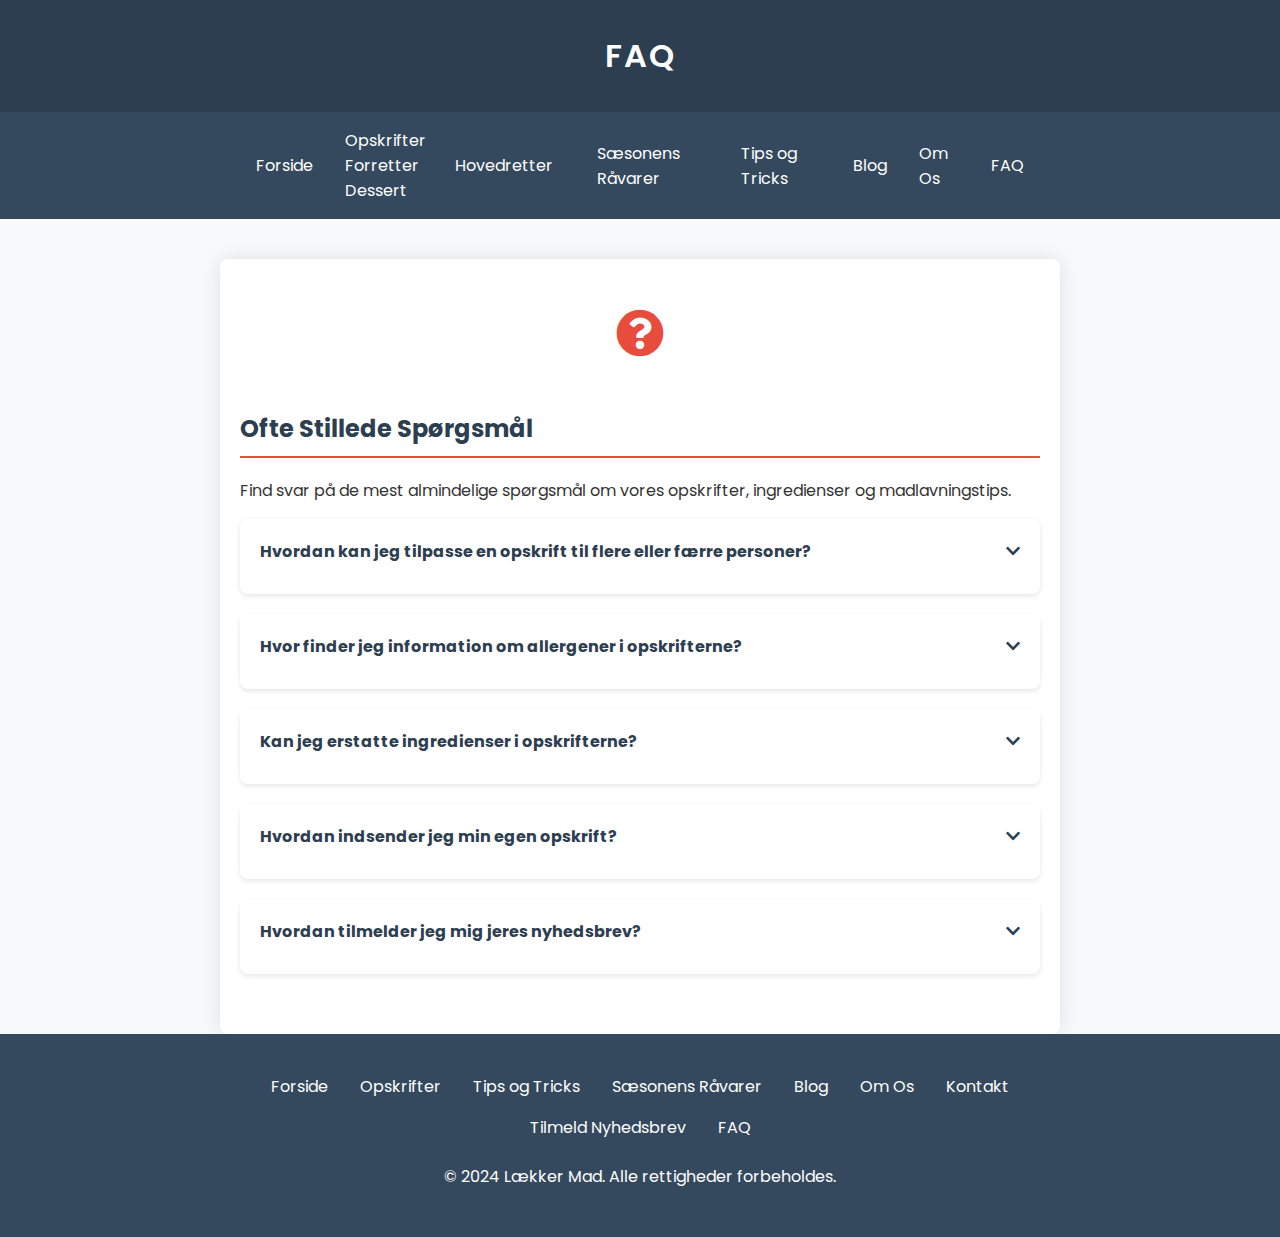
<file: faq.html>
<!DOCTYPE html>
<html lang="da">
<head>
    <meta charset="UTF-8">
    <meta name="viewport" content="width=device-width, initial-scale=1.0">
    <title>FAQ - Lækker Mad</title>
    <link rel="stylesheet" href="https://cdnjs.cloudflare.com/ajax/libs/font-awesome/5.15.3/css/all.min.css">
    <link href="https://fonts.googleapis.com/css2?family=Poppins:wght@300;400;600&display=swap" rel="stylesheet">
    <style>
                body {
            font-family: 'Poppins', sans-serif;
            margin: 0;
            padding: 0;
            background-color: #f8f9fa;
            color: #333;
        }
        .header {
            background-color: #2c3e50;
            color: white;
            text-align: center;
            padding: 2em;
        }
        .header h1 {
            margin: 0;
            font-weight: 600;
            letter-spacing: 2px;
        }
        .nav {
            background-color: #34495e;
            padding: 1em 0;
            position: sticky;
            top: 0;
            z-index: 1000;
        }
        .nav-content {
            display: flex;
            justify-content: center;
            align-items: center;
            max-width: 800px;
            margin: 0 auto;
        }
        .nav a {
            color: white;
            text-decoration: none;
            padding: 0.5em 1em;
            transition: background-color 0.3s;
        }
        .nav a:hover {
            background-color: #2c3e50;
        }
        .content {
            padding: 40px 20px;
            max-width: 800px;
            margin: 0 auto;
            background-color: white;
            box-shadow: 0 0 20px rgba(0,0,0,0.1);
            border-radius: 8px;
            margin-top: 40px;
        }
        .food-icon {
            font-size: 48px;
            color: #e74c3c;
            text-align: center;
            margin-bottom: 30px;
        }
        .food-item {
            margin-bottom: 30px;
            border-bottom: 1px solid #eee;
            padding-bottom: 20px;
        }
        .food-item:last-child {
            border-bottom: none;
        }
        h2 {
            color: #2c3e50;
            border-bottom: 2px solid #e74c3c;
            padding-bottom: 10px;
            margin-top: 40px;
        }
        h3 {
            color: #e74c3c;
        }
        .footer {
            background-color: #34495e;
            color: white;
            padding: 2em 0;
            text-align: center;
        }
        .footer-links {
            display: flex;
            justify-content: center;
            flex-wrap: wrap;
            max-width: 800px;
            margin: 0 auto;
        }
        .footer-links a {
            color: white;
            text-decoration: none;
            padding: 0.5em 1em;
            transition: background-color 0.3s;
        }
        .footer-links a:hover {
            background-color: #2c3e50;
        }
        
        /* Copy the styles from your index.html file and add these additional styles */
        .faq-container {
            max-width: 800px;
            margin: 0 auto;
        }
        .faq-item {
            background-color: #fff;
            border-radius: 8px;
            margin-bottom: 20px;
            padding: 20px;
            box-shadow: 0 2px 5px rgba(0,0,0,0.1);
        }
        .faq-question {
            font-weight: bold;
            color: #2c3e50;
            margin-bottom: 10px;
            cursor: pointer;
            display: flex;
            justify-content: space-between;
            align-items: center;
        }
        .faq-question::after {
            content: '\f078';
            font-family: 'Font Awesome 5 Free';
            font-weight: 900;
            transition: transform 0.3s ease;
        }
        .faq-question.active::after {
            transform: rotate(180deg);
        }
        .faq-answer {
            color: #34495e;
            display: none;
            margin-top: 10px;
        }
        .faq-answer.show {
            display: block;
        }
    </style>
</head>
<body>
    <div class="header">
        <h1>FAQ</h1>
    </div>

    <nav class="nav">
        <div class="nav-content">
            <a href="index.html">Forside</a>
            <div class="dropdown">
                <a href="opskrifter.html">Opskrifter</a>
                <div class="dropdown-content">
                    <a href="forretter.html">Forretter</a>
                    <a href="hovedretter.html">Hovedretter</a>
                    <a href="dessert.html">Dessert</a>
                </div>
            </div>
            <a href="saesonens-raavarer.html">Sæsonens Råvarer</a>
            <a href="tips-og-tricks.html">Tips og Tricks</a>
            <a href="blog.html">Blog</a>
            <a href="om-os.html">Om Os</a>
            <a href="faq.html" class="active">FAQ</a>
        </div>
    </nav>

    <div class="content">
        <div class="food-icon">
            <i class="fas fa-question-circle"></i>
        </div>
        
        <h2>Ofte Stillede Spørgsmål</h2>
        <p>Find svar på de mest almindelige spørgsmål om vores opskrifter, ingredienser og madlavningstips.</p>

        <div class="faq-container">
            <div class="faq-item">
                <div class="faq-question">Hvordan kan jeg tilpasse en opskrift til flere eller færre personer?</div>
                <div class="faq-answer">Du kan nemt justere mængden af ingredienser ved at bruge vores indbyggede portionsberegner på hver opskriftsside. Vælg blot det ønskede antal portioner, og ingredienslisterne opdateres automatisk.</div>
            </div>

            <div class="faq-item">
                <div class="faq-question">Hvor finder jeg information om allergener i opskrifterne?</div>
                <div class="faq-answer">Vi angiver almindelige allergener under hver opskrift. Hvis du har specifikke allergier eller intoleranser, anbefaler vi altid at tjekke ingredienslisten grundigt eller kontakte os for yderligere information.</div>
            </div>

            <div class="faq-item">
                <div class="faq-question">Kan jeg erstatte ingredienser i opskrifterne?</div>
                <div class="faq-answer">Ja, mange ingredienser kan erstattes. Vi giver ofte forslag til alternativer direkte i opskrifterne. Hvis du er i tvivl, kan du altid spørge i kommentarfeltet under opskriften, hvor vores madeksperter og community kan hjælpe.</div>
            </div>

            <div class="faq-item">
                <div class="faq-question">Hvordan indsender jeg min egen opskrift?</div>
                <div class="faq-answer">Vi elsker at modtage opskrifter fra vores community! Du kan indsende din opskrift via vores "Del Din Opskrift" formular på kontaktsiden. Vores team gennemgår alle indsendte opskrifter og kontakter dig, hvis din opskrift bliver valgt til publicering.</div>
            </div>

            <div class="faq-item">
                <div class="faq-question">Hvordan tilmelder jeg mig jeres nyhedsbrev?</div>
                <div class="faq-answer">Du kan tilmelde dig vores nyhedsbrev ved at indtaste din e-mailadresse i feltet i bunden af vores hjemmeside eller på vores dedikerede nyhedsbrevs-tilmeldingsside. Vi sender ugentlige opdateringer med nye opskrifter, sæsonbetonede tips og eksklusive tilbud.</div>
            </div>
        </div>
    </div>

    <footer class="footer">
        <div class="footer-links">
            <a href="index.html">Forside</a>
            <a href="opskrifter.html">Opskrifter</a>
            <a href="tips-og-tricks.html">Tips og Tricks</a>
            <a href="saesonens-raavarer.html">Sæsonens Råvarer</a>
            <a href="blog.html">Blog</a>
            <a href="om-os.html">Om Os</a>
            <a href="kontakt.html">Kontakt</a>
            <a href="nyhedsbrev.html">Tilmeld Nyhedsbrev</a>
            <a href="faq.html">FAQ</a>
        </div>
        <p class="copyright">&copy; 2024 Lækker Mad. Alle rettigheder forbeholdes.</p>
    </footer>

    <script>
        // JavaScript to toggle FAQ answers
        document.querySelectorAll('.faq-question').forEach(question => {
            question.addEventListener('click', () => {
                const answer = question.nextElementSibling;
                question.classList.toggle('active');
                answer.classList.toggle('show');
            });
        });
    </script>
</body>
</html>
</file>
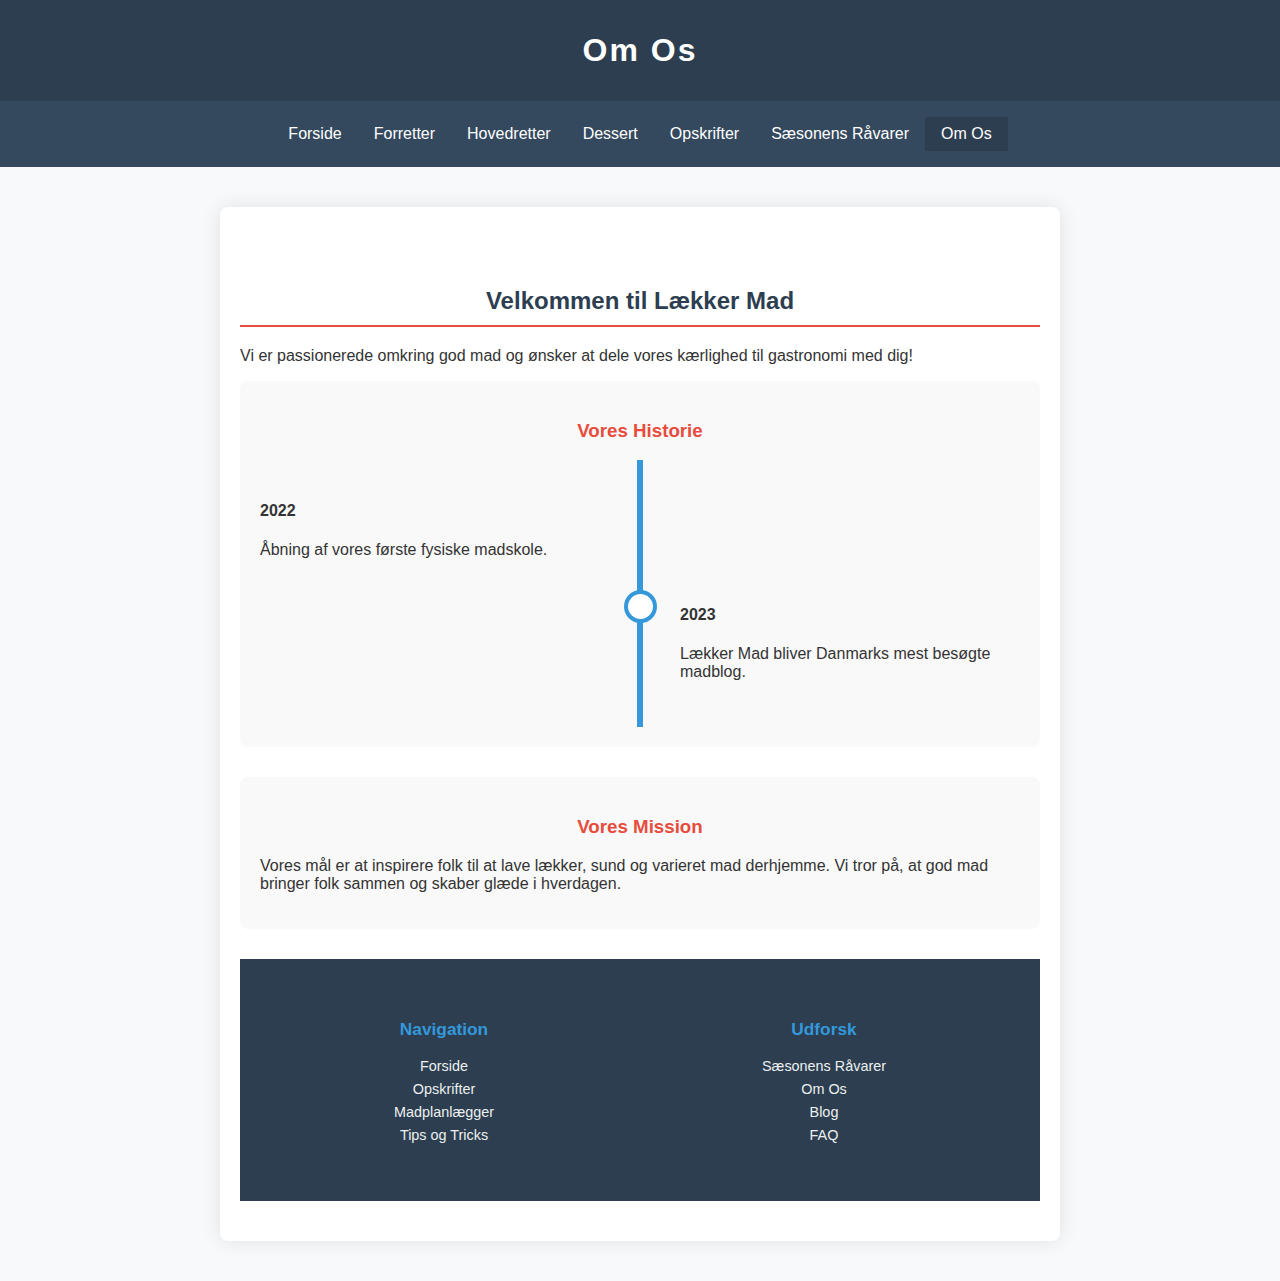
<file: om-os.html>
<!DOCTYPE html>
<html lang="da">
<head>
    <meta charset="UTF-8">
    <meta name="viewport" content="width=device-width, initial-scale=1.0">
    <title>Om Os - Lækker Mad</title>
    <link rel="stylesheet" href="style.css">
    <link rel="stylesheet" href="https://cdnjs.cloudflare.com/ajax/libs/font-awesome/5.15.3/css/all.min.css">
    <style>
        .about-section {
            margin-bottom: 30px;
            padding: 20px;
            background-color: #f9f9f9;
            border-radius: 8px;
        }
        .team-grid {
            display: grid;
            grid-template-columns: repeat(auto-fit, minmax(200px, 1fr));
            gap: 20px;
            margin-top: 20px;
        }
        .team-member {
            text-align: center;
        }
        .team-member img {
            width: 150px;
            height: 150px;
            border-radius: 50%;
            object-fit: cover;
            margin-bottom: 10px;
        }
        .timeline {
            position: relative;
            max-width: 800px;
            margin: 0 auto;
            padding: 20px 0;
        }
        .timeline::after {
            content: '';
            position: absolute;
            width: 6px;
            background-color: #3498db;
            top: 0;
            bottom: 0;
            left: 50%;
            margin-left: -3px;
        }
        .timeline-item {
            padding: 10px 40px;
            position: relative;
            background-color: inherit;
            width: 50%;
        }
        .timeline-item::after {
            content: '';
            position: absolute;
            width: 25px;
            height: 25px;
            right: -17px;
            background-color: white;
            border: 4px solid #3498db;
            top: 15px;
            border-radius: 50%;
            z-index: 1;
        }
        .left {
            left: 0;
        }
        .right {
            left: 50%;
        }
        .right::after {
            left: -16px;
        }
            /* ... existing styles ... */
        

            .footer {
            background-color: #34495e;
            color: white;
            padding: 2em 0;
            text-align: center;
        }
        .footer-links {
            display: flex;
            justify-content: center;
            flex-wrap: wrap;
            max-width: 800px;
            margin: 0 auto;
        }
        .footer-links a {
            color: white;
            text-decoration: none;
            padding: 0.5em 1em;
            transition: background-color 0.3s;
        }
        .footer-links a:hover {
            background-color: #2c3e50;
        }
        .footer {
        background-color: #2c3e50;
        color: #ecf0f1;
        padding: 3em 0 1em;
        font-size: 0.9em;
    }
    
    .footer-content {
        display: flex;
        justify-content: space-around;
        flex-wrap: wrap;
        max-width: 1200px;
        margin: 0 auto;
        padding: 0 20px;
    }
    
    .footer-section {
        margin-bottom: 2em;
    }
    
    .footer-section h3 {
        color: #3498db;
        margin-bottom: 1em;
        font-size: 1.2em;
    }
    
    .footer-section ul {
        list-style-type: none;
        padding: 0;
    }
    
    .footer-section ul li {
        margin-bottom: 0.5em;
    }
    
    .footer-section a, .footer-bottom a {
        color: #ecf0f1;
        text-decoration: none;
        transition: color 0.3s ease;
    }
    
    .footer-section a:hover, .footer-bottom a:hover {
        color: #3498db;
    }
    
    .social-links {
        margin-top: 1em;
    }
    
    .social-links a {
        font-size: 1.5em;
        margin-right: 1em;
        color: #ecf0f1;
        transition: color 0.3s ease;
    }
    
    .social-links a:hover {
        color: #3498db;
    }
    
    .footer-bottom {
        border-top: 1px solid #34495e;
        padding-top: 1em;
        text-align: center;
        margin-top: 2em;
    }
    
    .footer-bottom p {
        margin: 0.5em 0;
    }
        </style>
    
</head>
<body>
    <div class="header">
        <h1>Om Os</h1>
    </div>

    <nav class="nav">
        <div class="nav-content">
            <a href="index.html">Forside</a>
            <a href="forretter.html">Forretter</a>
            <a href="hovedretter.html">Hovedretter</a>
            <a href="dessert.html">Dessert</a>
            <a href="opskrifter.html">Opskrifter</a>
            <a href="saesonens-raavarer.html">Sæsonens Råvarer</a>
            <a href="om-os.html" class="active">Om Os</a>
        </div>
    </nav>

    <div class="content">
        <h2>Velkommen til Lækker Mad</h2>
        <p>Vi er passionerede omkring god mad og ønsker at dele vores kærlighed til gastronomi med dig!</p>

        <div class="about-section">
            <h3>Vores Historie</h3>
            <div class="timeline">
                <div class="">
                </div>
                <div class="">
                    <h4>2022</h4>
                    <p>Åbning af vores første fysiske madskole.</p>
                </div>
                <div class="timeline-item right">
                    <h4>2023</h4>
                    <p>Lækker Mad bliver Danmarks mest besøgte madblog.</p>
                </div>
            </div>
        </div>

        <div class="about-section">
            <h3>Vores Mission</h3>
            <p>Vores mål er at inspirere folk til at lave lækker, sund og varieret mad derhjemme. Vi tror på, at god mad bringer folk sammen og skaber glæde i hverdagen.</p>
        </div>




    <footer class="footer">
        <div class="footer-content">
            <div class="footer-section">
                <h3>Navigation</h3>
                <ul>
                    <li><a href="index.html">Forside</a></li>
                    <li><a href="opskrifter.html">Opskrifter</a></li>
                    <li><a href="madplanlaegger.html">Madplanlægger</a></li>
                    <li><a href="tips-og-tricks.html">Tips og Tricks</a></li>
                </ul>
            </div>
            <div class="footer-section">
                <h3>Udforsk</h3>
                <ul>
                    <li><a href="saesonens-raavarer.html">Sæsonens Råvarer</a></li>
                    <li><a href="om-os.html">Om Os</a></li>
                    <li><a href="blog.html">Blog</a></li>
                    <li><a href="faq.html">FAQ</a></li>
                </ul>
            </div>

    </footer>


    <script>
        document.addEventListener('DOMContentLoaded', function() {
            // Smooth scrolling for navigation links
            document.querySelectorAll('a[href^="#"]').forEach(anchor => {
                anchor.addEventListener('click', function (e) {
                    e.preventDefault();
                    document.querySelector(this.getAttribute('href')).scrollIntoView({
                        behavior: 'smooth'
                    });
                });
            });
        });
        // You can add any JavaScript here if needed
    </script>
</body>
</html>
</file>
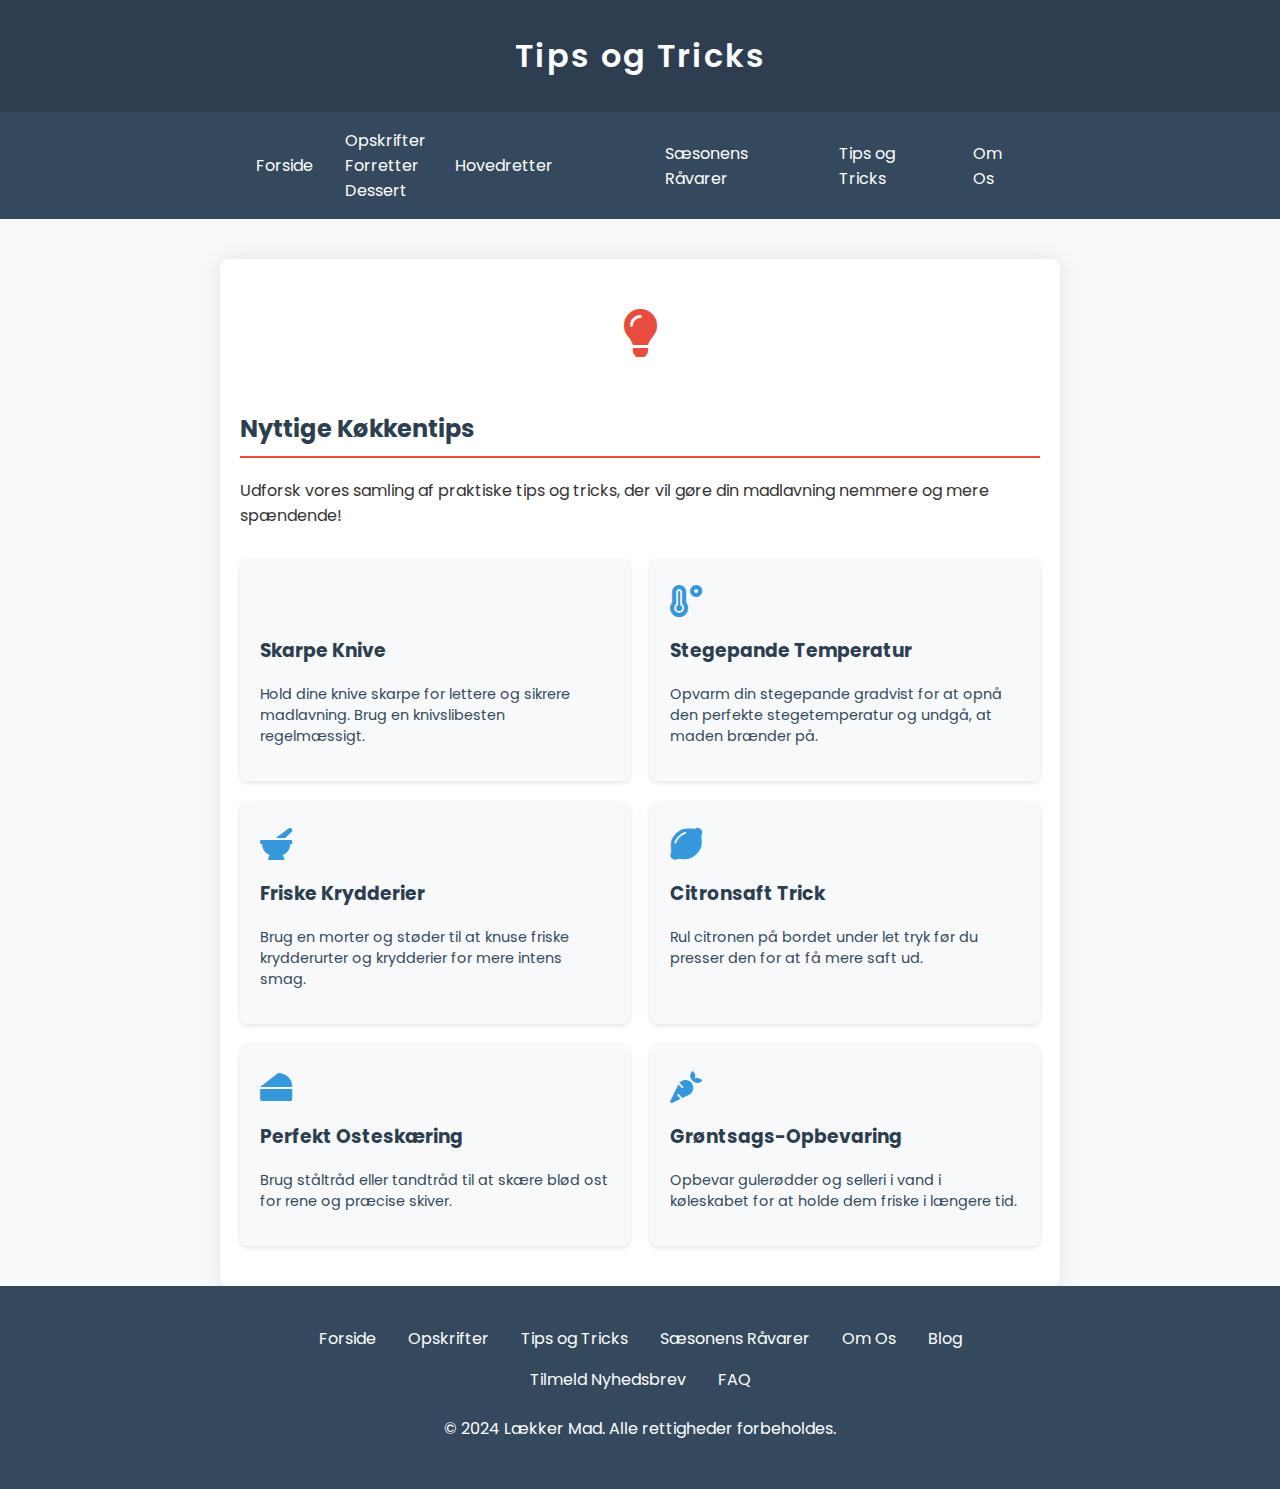
<file: tips-og-tricks.html>
<!DOCTYPE html>
<html lang="da">
<head>
    <meta charset="UTF-8">
    <meta name="viewport" content="width=device-width, initial-scale=1.0">
    <title>Tips og Tricks - Lækker Mad</title>
    <link rel="stylesheet" href="https://cdnjs.cloudflare.com/ajax/libs/font-awesome/5.15.3/css/all.min.css">
    <link href="https://fonts.googleapis.com/css2?family=Poppins:wght@300;400;600&display=swap" rel="stylesheet">
    <style>
                body {
            font-family: 'Poppins', sans-serif;
            margin: 0;
            padding: 0;
            background-color: #f8f9fa;
            color: #333;
        }
        .header {
            background-color: #2c3e50;
            color: white;
            text-align: center;
            padding: 2em;
        }
        .header h1 {
            margin: 0;
            font-weight: 600;
            letter-spacing: 2px;
        }
        .nav {
            background-color: #34495e;
            padding: 1em 0;
            position: sticky;
            top: 0;
            z-index: 1000;
        }
        .nav-content {
            display: flex;
            justify-content: center;
            align-items: center;
            max-width: 800px;
            margin: 0 auto;
        }
        .nav a {
            color: white;
            text-decoration: none;
            padding: 0.5em 1em;
            transition: background-color 0.3s;
        }
        .nav a:hover {
            background-color: #2c3e50;
        }
        .content {
            padding: 40px 20px;
            max-width: 800px;
            margin: 0 auto;
            background-color: white;
            box-shadow: 0 0 20px rgba(0,0,0,0.1);
            border-radius: 8px;
            margin-top: 40px;
        }
        .food-icon {
            font-size: 48px;
            color: #e74c3c;
            text-align: center;
            margin-bottom: 30px;
        }
        .food-item {
            margin-bottom: 30px;
            border-bottom: 1px solid #eee;
            padding-bottom: 20px;
        }
        .food-item:last-child {
            border-bottom: none;
        }
        h2 {
            color: #2c3e50;
            border-bottom: 2px solid #e74c3c;
            padding-bottom: 10px;
            margin-top: 40px;
        }
        h3 {
            color: #e74c3c;
        }
        .footer {
            background-color: #34495e;
            color: white;
            padding: 2em 0;
            text-align: center;
        }
        .footer-links {
            display: flex;
            justify-content: center;
            flex-wrap: wrap;
            max-width: 800px;
            margin: 0 auto;
        }
        .footer-links a {
            color: white;
            text-decoration: none;
            padding: 0.5em 1em;
            transition: background-color 0.3s;
        }
        .footer-links a:hover {
            background-color: #2c3e50;
        }
        /* Copy the styles from your index.html file and add these additional styles */
        .tips-container {
            display: grid;
            grid-template-columns: repeat(auto-fill, minmax(300px, 1fr));
            gap: 20px;
            margin-top: 30px;
        }
        .tip-card {
            background-color: #f8f9fa;
            border-radius: 8px;
            padding: 20px;
            box-shadow: 0 2px 5px rgba(0,0,0,0.1);
            transition: transform 0.3s ease;
        }
        .tip-card:hover {
            transform: translateY(-5px);
        }
        .tip-card h3 {
            color: #2c3e50;
            margin-top: 0;
        }
        .tip-card p {
            color: #34495e;
            font-size: 0.9em;
        }
        .tip-icon {
            font-size: 2em;
            color: #3498db;
            margin-bottom: 10px;
        }
        
    </style>
</head>
<body>
    <div class="header">
        <h1>Tips og Tricks</h1>
    </div>

    <nav class="nav">
        <div class="nav-content">
            <a href="index.html">Forside</a>
            <div class="dropdown">
                <a href="opskrifter.html">Opskrifter</a>
                <div class="dropdown-content">
                    <a href="forretter.html">Forretter</a>
                    <a href="hovedretter.html">Hovedretter</a>
                    <a href="dessert.html">Dessert</a>
                </div>
            </div>
            <a href="saesonens-raavarer.html">Sæsonens Råvarer</a>
            <a href="tips-og-tricks.html" class="active">Tips og Tricks</a>
            <a href="om-os.html">Om Os</a>
        </div>
    </nav>

    <div class="content">
        <div class="food-icon">
            <i class="fas fa-lightbulb"></i>
        </div>
        
        <h2>Nyttige Køkkentips</h2>
        <p>Udforsk vores samling af praktiske tips og tricks, der vil gøre din madlavning nemmere og mere spændende!</p>

        <div class="tips-container">
            <div class="tip-card">
                <div class="tip-icon"><i class="fas fa-knife-kitchen"></i></div>
                <h3>Skarpe Knive</h3>
                <p>Hold dine knive skarpe for lettere og sikrere madlavning. Brug en knivslibesten regelmæssigt.</p>
            </div>
            <div class="tip-card">
                <div class="tip-icon"><i class="fas fa-temperature-high"></i></div>
                <h3>Stegepande Temperatur</h3>
                <p>Opvarm din stegepande gradvist for at opnå den perfekte stegetemperatur og undgå, at maden brænder på.</p>
            </div>
            <div class="tip-card">
                <div class="tip-icon"><i class="fas fa-mortar-pestle"></i></div>
                <h3>Friske Krydderier</h3>
                <p>Brug en morter og støder til at knuse friske krydderurter og krydderier for mere intens smag.</p>
            </div>
            <div class="tip-card">
                <div class="tip-icon"><i class="fas fa-lemon"></i></div>
                <h3>Citronsaft Trick</h3>
                <p>Rul citronen på bordet under let tryk før du presser den for at få mere saft ud.</p>
            </div>
            <div class="tip-card">
                <div class="tip-icon"><i class="fas fa-cheese"></i></div>
                <h3>Perfekt Osteskæring</h3>
                <p>Brug ståltråd eller tandtråd til at skære blød ost for rene og præcise skiver.</p>
            </div>
            <div class="tip-card">
                <div class="tip-icon"><i class="fas fa-carrot"></i></div>
                <h3>Grøntsags-Opbevaring</h3>
                <p>Opbevar gulerødder og selleri i vand i køleskabet for at holde dem friske i længere tid.</p>
            </div>
        </div>
    </div>

    <footer class="footer">
        <div class="footer-links">
            <a href="index.html">Forside</a>
            <a href="opskrifter.html">Opskrifter</a>
            <a href="tips-og-tricks.html">Tips og Tricks</a>
            <a href="saesonens-raavarer.html">Sæsonens Råvarer</a>
            <a href="om-os.html">Om Os</a>
            <a href="blog.html">Blog</a>
            <a href="nyhedsbrev.html">Tilmeld Nyhedsbrev</a>
            <a href="faq.html">FAQ</a>
        </div>
        <p class="copyright">&copy; 2024 Lækker Mad. Alle rettigheder forbeholdes.</p>
    </footer>

    <script>
        // You can add any JavaScript here if needed
    </script>
</body>
</html>
</file>
<file: style.css>
body {
    font-family: 'Poppins', sans-serif;
    margin: 0;
    padding: 0;
    background-color: #f8f9fa;
    color: #333;
}

.header {
    background-color: #2c3e50;
    color: white;
    text-align: center;
    padding: 2em;
}

.header h1 {
    margin: 0;
    font-weight: 600;
    letter-spacing: 2px;
}

.nav {
    background-color: #34495e;
    padding: 1em 0;
    position: sticky;
    top: 0;
    z-index: 1000;
}

.nav-content {
    display: flex;
    justify-content: center;
    align-items: center;
    max-width: 800px;
    margin: 0 auto;
}

.nav a {
    color: white;
    text-decoration: none;
    padding: 0.5em 1em;
    transition: background-color 0.3s;
}

.nav a:hover, .nav a.active {
    background-color: #2c3e50;
}

.content {
    padding: 40px 20px;
    max-width: 800px;
    margin: 40px auto;
    background-color: white;
    box-shadow: 0 0 20px rgba(0,0,0,0.1);
    border-radius: 8px;
}

.food-icon {
    font-size: 48px;
    color: #e74c3c;
    text-align: center;
    margin-bottom: 30px;
}

.food-item {
    margin-bottom: 30px;
    border-bottom: 1px solid #eee;
    padding-bottom: 20px;
    opacity: 0;
    transform: translateY(20px);
    transition: opacity 0.5s, transform 0.5s;
}

.food-item.visible {
    opacity: 1;
    transform: translateY(0);
}

.food-item:last-child {
    border-bottom: none;
}

h1, h2, h3 {
    text-align: center;
}

h2 {
    color: #2c3e50;
    border-bottom: 2px solid #e74c3c;
    padding-bottom: 10px;
    margin-top: 40px;
}

h3 {
    color: #e74c3c;
}
</file>
